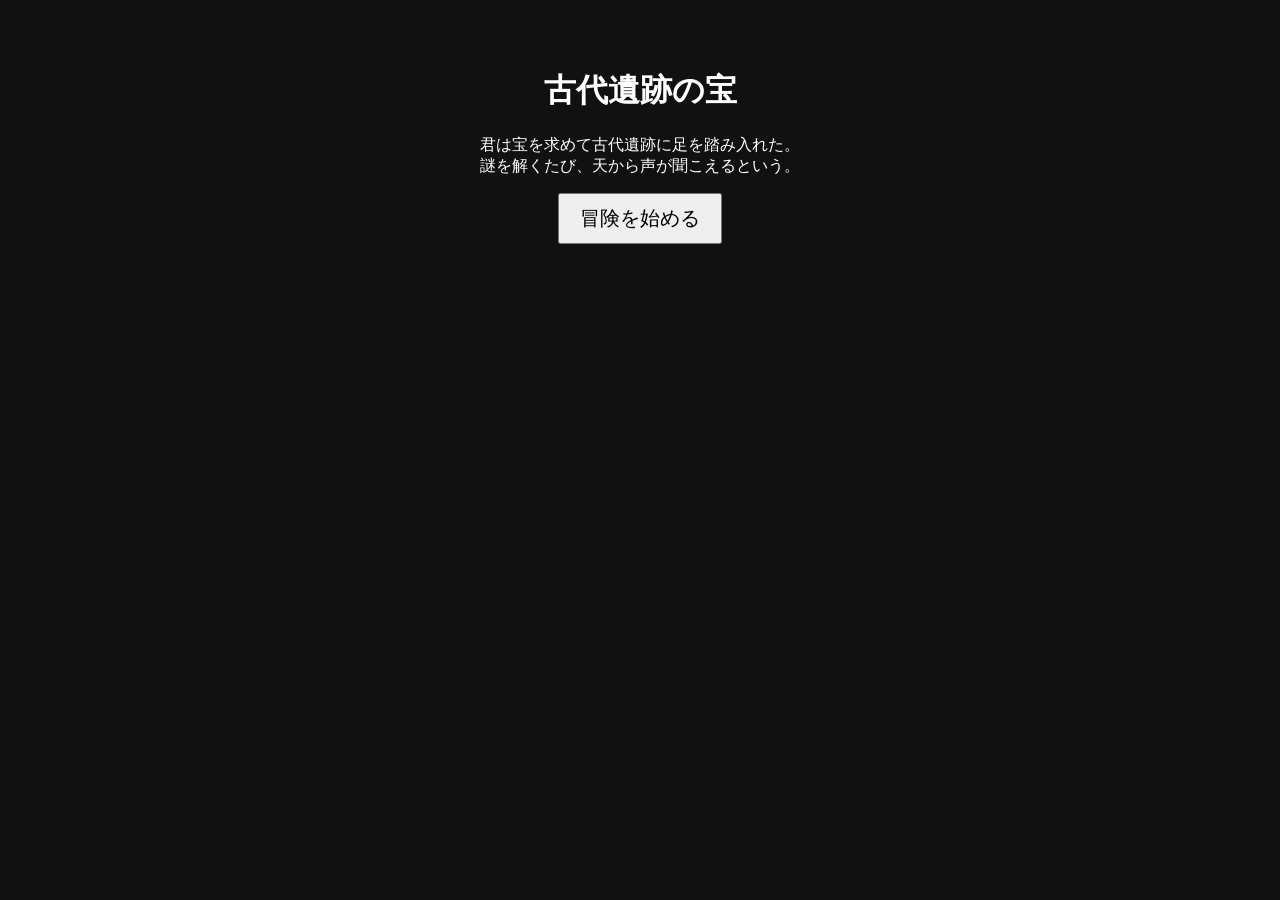
<file: index.html>
<!DOCTYPE html>
<html>
<head>
<meta charset="utf-8">
<meta name="viewport" content="width=device-width,initial-scale=1">
<title>冒険の始まり</title>
<link rel="stylesheet" href="style.css">
</head>
<body>

<h1>古代遺跡の宝</h1>

<p>
君は宝を求めて古代遺跡に足を踏み入れた。<br>
謎を解くたび、天から声が聞こえるという。
</p>

<button onclick="startGame()">冒険を始める</button>

<script>
function startGame(){

if (typeof DeviceOrientationEvent.requestPermission === "function") {
DeviceOrientationEvent.requestPermission().then(response => {
if(response === "granted"){
location.href="q1.html";
}
});
}else{
location.href="q1.html";
}

}
</script>

</body>
</html>
</file>
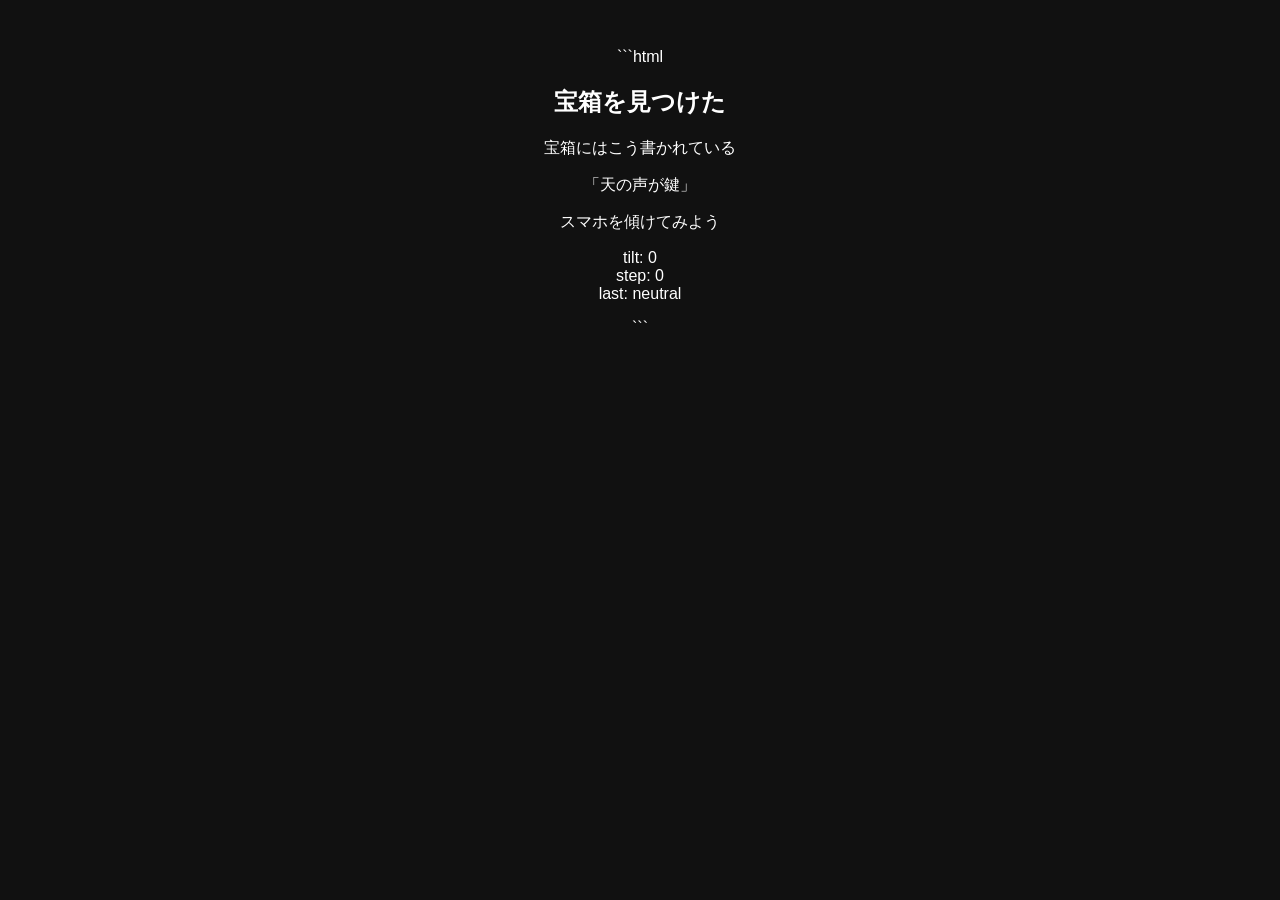
<file: chest.html>
```html
<!DOCTYPE html>
<html>
<head>
<meta charset="utf-8">
<meta name="viewport" content="width=device-width,initial-scale=1">
<title>宝箱</title>
<link rel="stylesheet" href="style.css">
</head>

<body>

<h2>宝箱を見つけた</h2>

<p>宝箱にはこう書かれている</p>
<p>「天の声が鍵」</p>
<p>スマホを傾けてみよう</p>

<p id="debug"></p>

<script>

let seq = ["up","down","up","down","up"];
let step = 0;
let last = "neutral";

window.addEventListener("deviceorientation", handle);

function handle(e){

let tilt = e.beta;

// デバッグ表示
document.getElementById("debug").innerHTML =
"tilt: " + Math.round(tilt) + "<br>step: " + step + "<br>last: " + last;

// 上方向
if(tilt < -15 && last !== "up"){
    last = "up";
    if(seq[step] === "up"){
        step++;
    }
}

// 下方向
if(tilt > 15 && last !== "down"){
    last = "down";
    if(seq[step] === "down"){
        step++;
    }
}

// 中央に戻ったらリセット
if(Math.abs(tilt) < 10){
    last = "neutral";
}

// 成功
if(step === seq.length){
    location.href = "final.html";
}

}

</script>

</body>
</html>
```
</file>
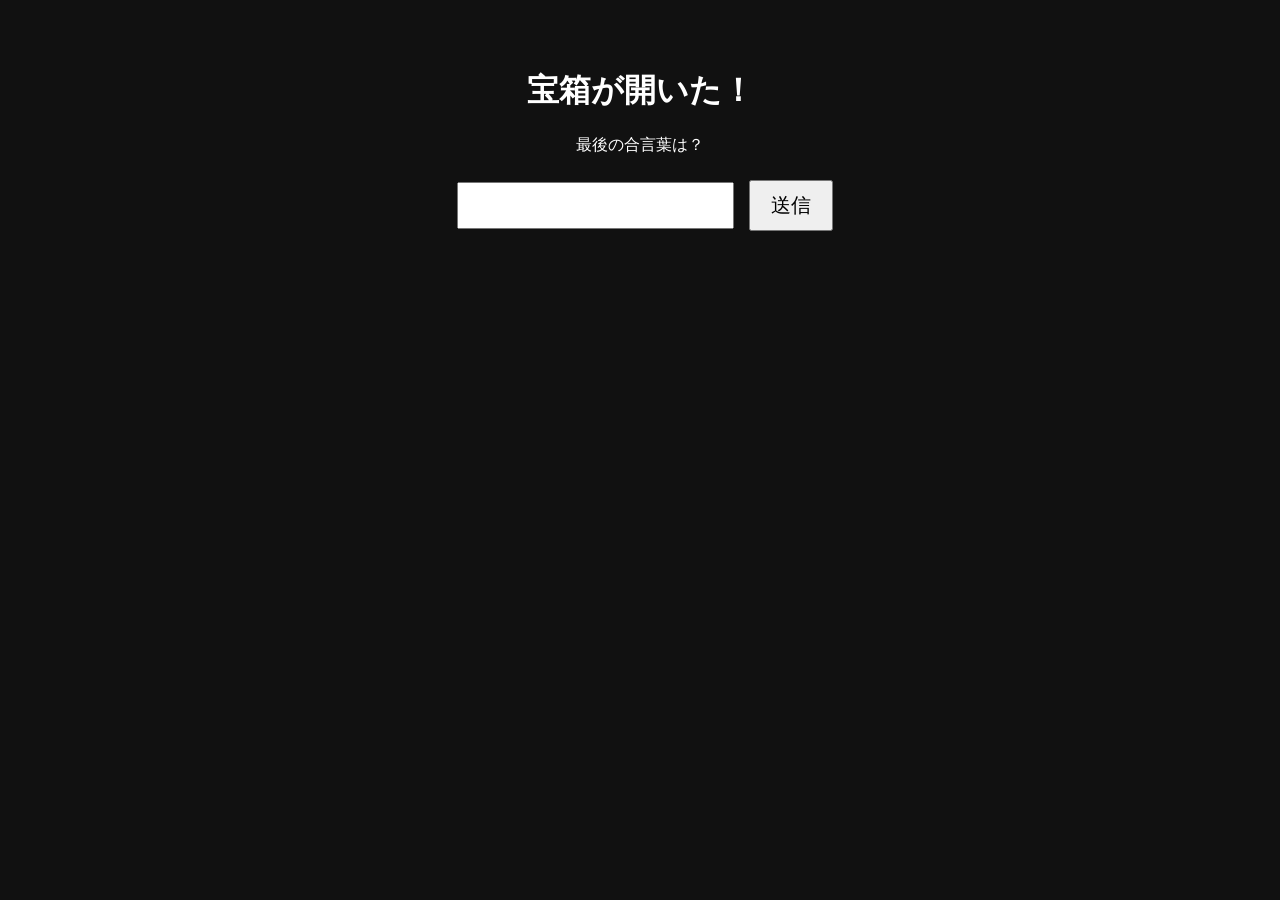
<file: final.html>
<!DOCTYPE html>
<html>
<head>
<meta charset="utf-8">
<meta name="viewport" content="width=device-width,initial-scale=1">
<title>クリア</title>
<link rel="stylesheet" href="style.css">
</head>
<body>

<h1>宝箱が開いた！</h1>
<p>最後の合言葉は？</p>

<input id="ans">
<button onclick="check()">送信</button>

<script>
function check(){

let a=document.getElementById("ans").value;

if(a==="adventurer"){
alert("クリア！");
}else{
alert("違う");
}

}
</script>

</body>
</html>
</file>
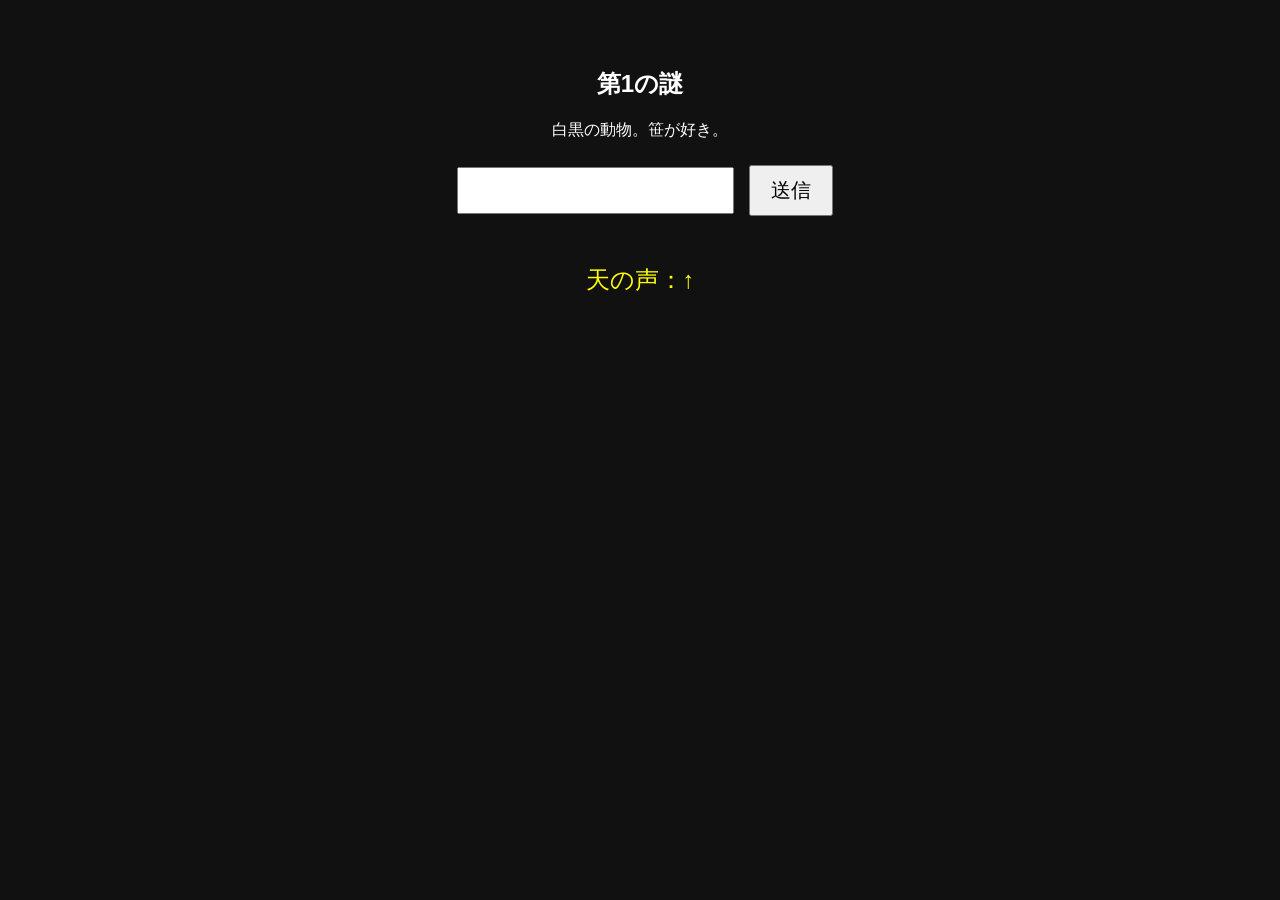
<file: q1.html>
<!DOCTYPE html>
<html>
<head>
<meta charset="utf-8">
<meta name="viewport" content="width=device-width,initial-scale=1">
<title>第1の謎</title>
<link rel="stylesheet" href="style.css">
</head>
<body>

<h2>第1の謎</h2>
<p>白黒の動物。笹が好き。</p>

<input id="answer">
<button onclick="check()">送信</button>
<p id="msg"></p>

<p class="voice">天の声：↑</p>

<script>
function check(){
let a=document.getElementById("answer").value;
if(a==="ぱんだ"){
location.href="q2.html";
}else{
document.getElementById("msg").innerText="違うようだ…";
}
}
</script>

</body>
</html>
</file>
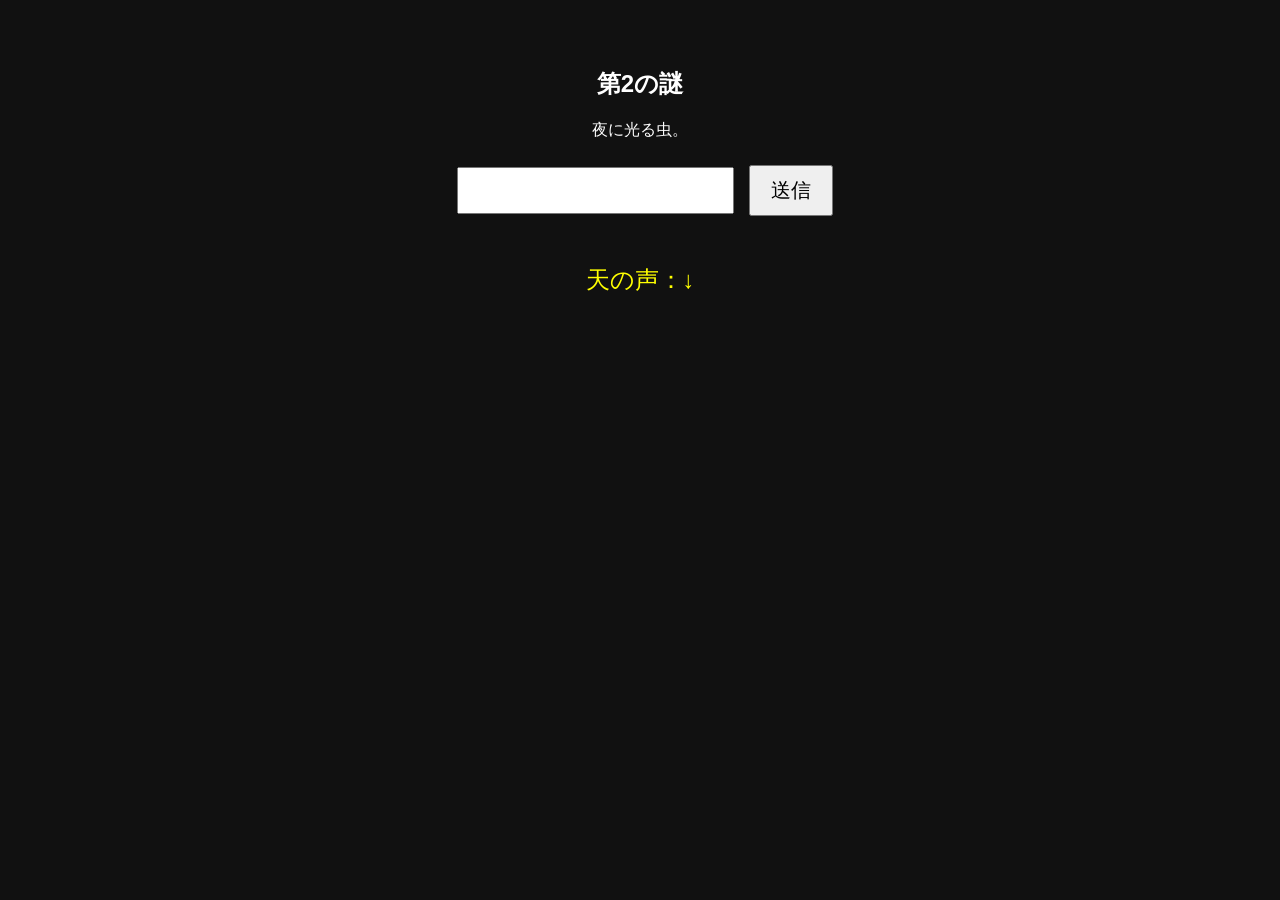
<file: q2.html>
<!DOCTYPE html>
<html>
<head>
<meta charset="utf-8">
<meta name="viewport" content="width=device-width,initial-scale=1">
<title>第2の謎</title>
<link rel="stylesheet" href="style.css">
</head>
<body>

<h2>第2の謎</h2>
<p>夜に光る虫。</p>

<input id="answer">
<button onclick="check()">送信</button>
<p id="msg"></p>

<p class="voice">天の声：↓</p>

<script>
function check(){
let a=document.getElementById("answer").value;
if(a==="ほたる"){
location.href="q3.html";
}else{
document.getElementById("msg").innerText="違うようだ…";
}
}
</script>

</body>
</html>
</file>
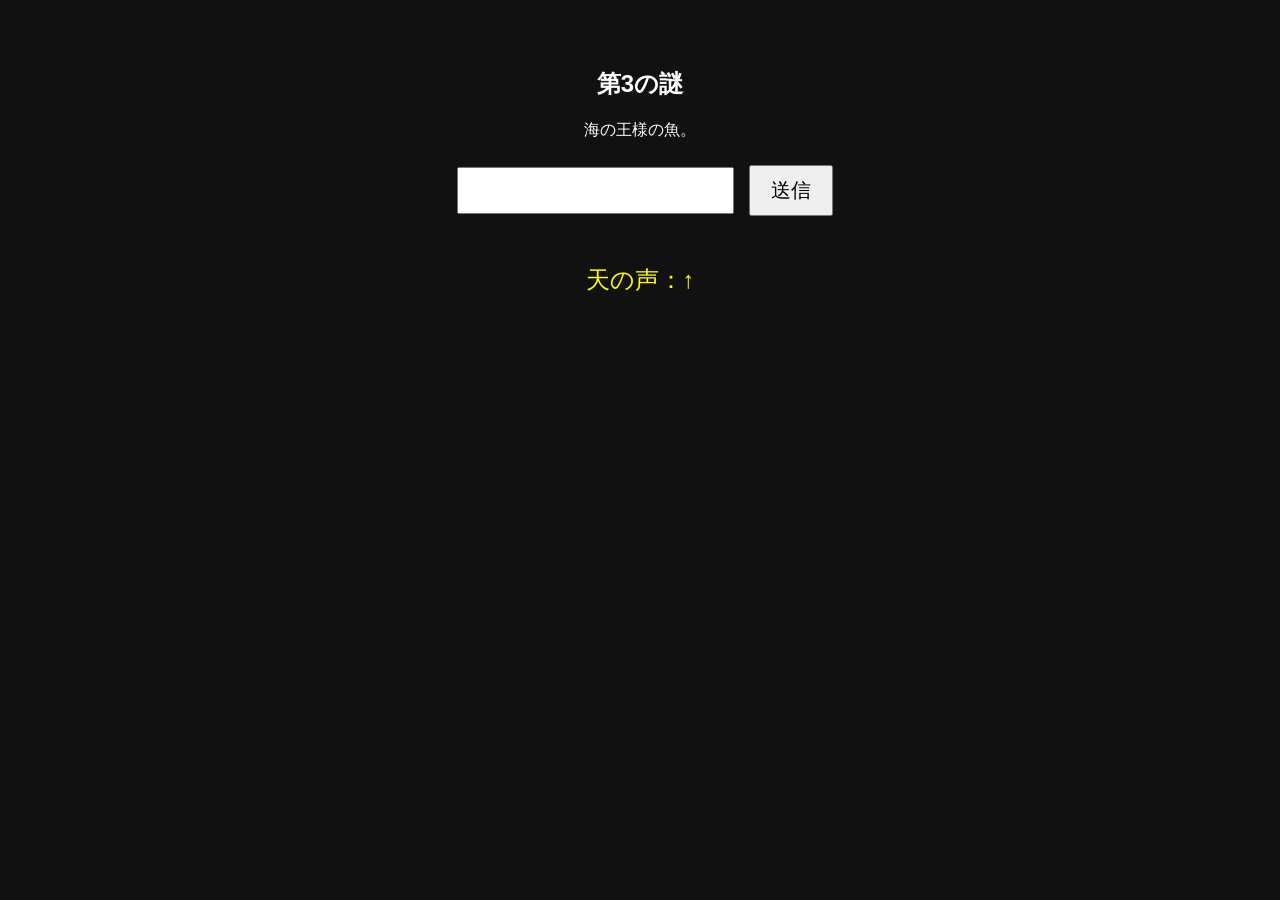
<file: q3.html>
<!DOCTYPE html>
<html>
<head>
<meta charset="utf-8">
<meta name="viewport" content="width=device-width,initial-scale=1">
<title>第3の謎</title>
<link rel="stylesheet" href="style.css">
</head>
<body>

<h2>第3の謎</h2>
<p>海の王様の魚。</p>

<input id="answer">
<button onclick="check()">送信</button>
<p id="msg"></p>

<p class="voice">天の声：↑</p>

<script>
function check(){
let a=document.getElementById("answer").value;
if(a==="まぐろ"){
location.href="q4.html";
}else{
document.getElementById("msg").innerText="違うようだ…";
}
}
</script>

</body>
</html>
</file>
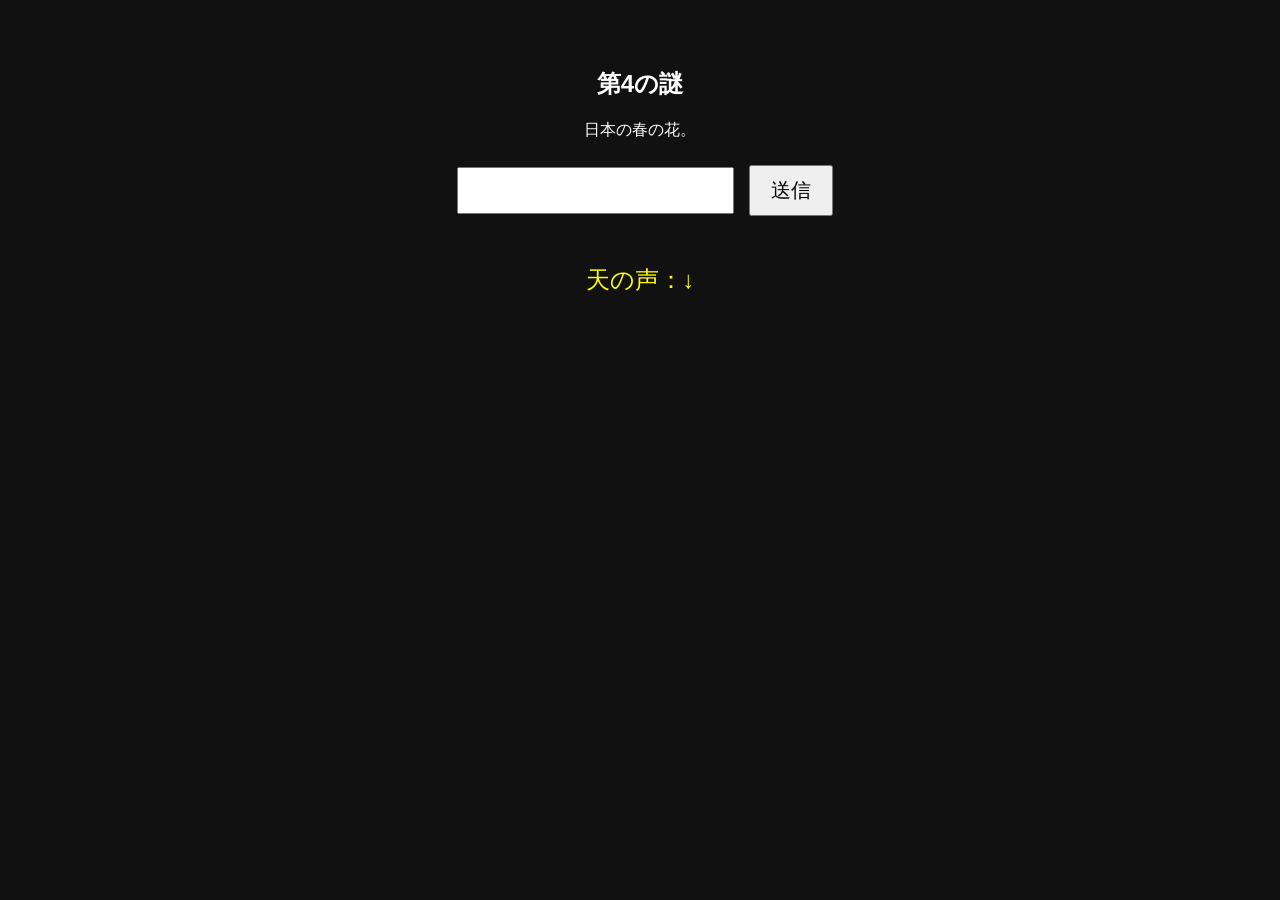
<file: q4.html>
<!DOCTYPE html>
<html>
<head>
<meta charset="utf-8">
<meta name="viewport" content="width=device-width,initial-scale=1">
<title>第4の謎</title>
<link rel="stylesheet" href="style.css">
</head>
<body>

<h2>第4の謎</h2>
<p>日本の春の花。</p>

<input id="answer">
<button onclick="check()">送信</button>
<p id="msg"></p>

<p class="voice">天の声：↓</p>

<script>
function check(){
let a=document.getElementById("answer").value;
if(a==="さくら"){
location.href="q5.html";
}else{
document.getElementById("msg").innerText="違うようだ…";
}
}
</script>

</body>
</html>
</file>
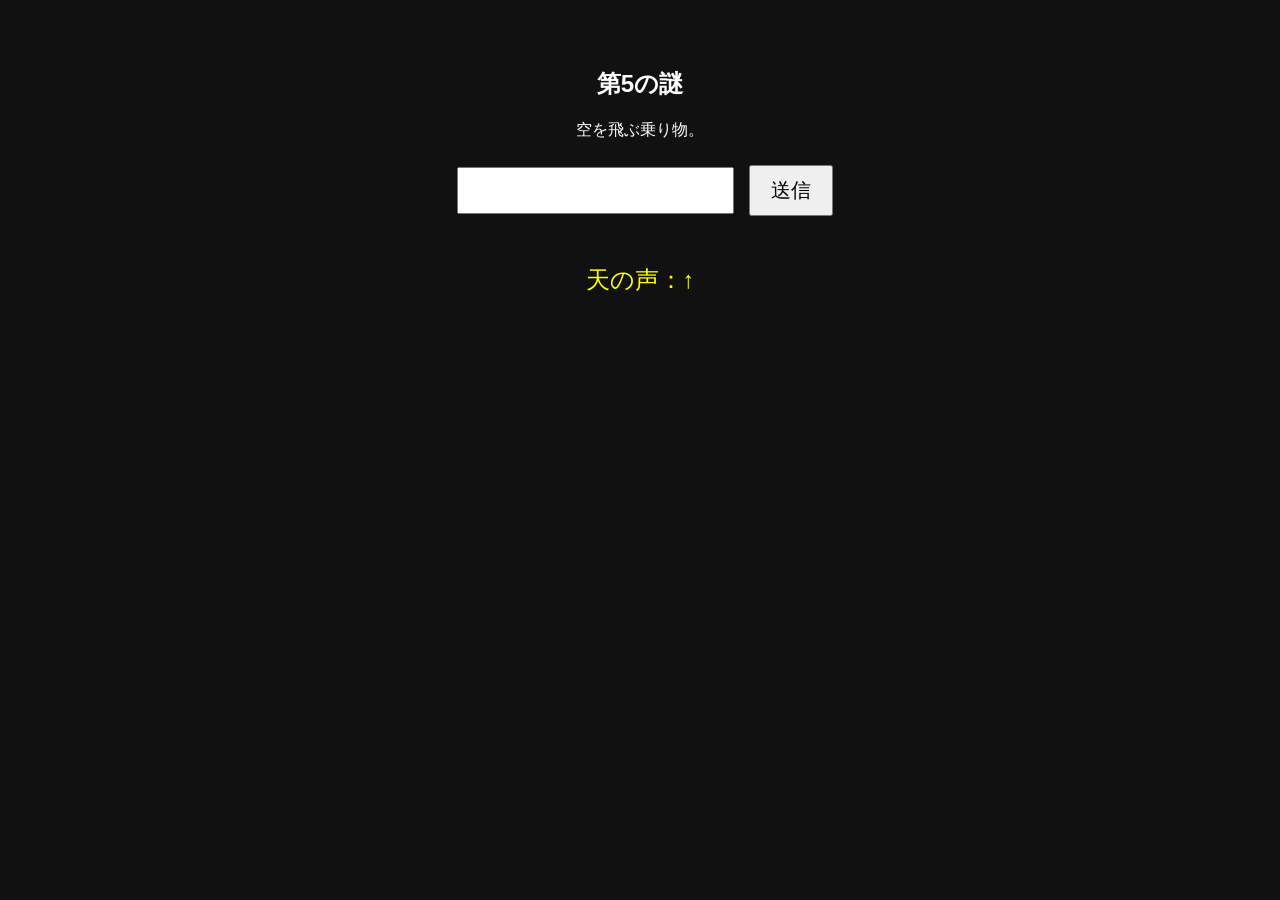
<file: q5.html>
<!DOCTYPE html>
<html>
<head>
<meta charset="utf-8">
<meta name="viewport" content="width=device-width,initial-scale=1">
<title>第5の謎</title>
<link rel="stylesheet" href="style.css">
</head>
<body>

<h2>第5の謎</h2>
<p>空を飛ぶ乗り物。</p>

<input id="answer">
<button onclick="check()">送信</button>
<p id="msg"></p>

<p class="voice">天の声：↑</p>

<script>
function check(){
let a=document.getElementById("answer").value;
if(a==="ひこうき"){
location.href="chest.html";
}else{
document.getElementById("msg").innerText="違うようだ…";
}
}
</script>

</body>
</html>
</file>
<file: style.css>
body{
font-family: sans-serif;
text-align:center;
padding:40px;
background:#111;
color:white;
}

input{
font-size:20px;
padding:10px;
margin:10px;
}

button{
font-size:20px;
padding:10px 20px;
}

.voice{
margin-top:40px;
font-size:24px;
color:yellow;
}
</file>
